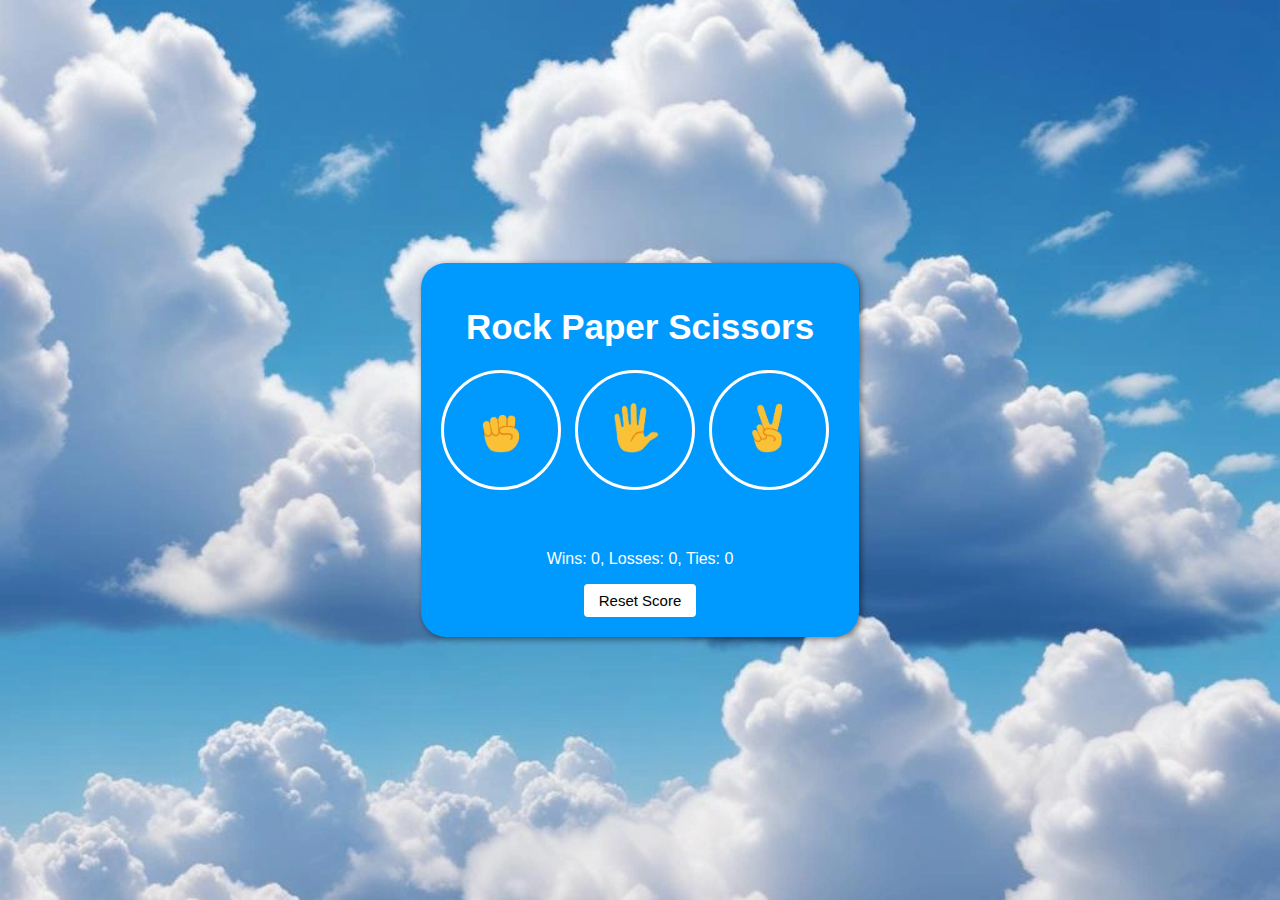
<file: rock-paper-scissors/index.html>
<!DOCTYPE html>
<html lang="en">
<head> 

  <!--Meta-->
  <meta charset="UTF-8">
  <meta name="viewport" content="width=device-width, initial-scale=1.0">
  <meta http-equiv="X-UA-Compatible" content="IE=edge">
  <!--CSS-->
  <link rel="stylesheet" href="style.css">
  <!--Title-->
  <title>Rock Paper Scissors</title>

</head>

<body>

  <!--Game Container-->
  <section class="game-container">
    <h1 class="title">Rock Paper Scissors</h1>

    <button onclick="
      makeMove('rock');
    " class="move-button">
      <img class="move-icon" src="images/rock-emoji.png" alt="rock-emoji">
    </button>

    <button onclick="
      makeMove('paper');
    " class="move-button">
      <img class="move-icon" src="images/paper-emoji.png" alt="paper-emoji">
    </button>

    <button onclick="
      makeMove('scissors');
    " class="move-button">
      <img class="move-icon" src="images/scissors-emoji.png" alt="scissors-emoji">
    </button>

    <p class="result js-result"></p>
    <p class="js-moves-chosen"></p>

    <p class="score js-score"></p>
    <button class="reset-score-button" onclick="
      resetScore();
    ">
      Reset Score
    </button>
  </section>

  <!--JavaScript-->
  <script>
    let score = {
      wins: 0,
      losses: 0,
      ties: 0
    };

    const savedScore = JSON.parse(localStorage.getItem('score'));
    if (savedScore) {
      score = savedScore;
    }

    updateScoreElement();

    function makeMove(playerMove) {
      const computerMove = pickComputerMove();
      const resultElement = document.querySelector('.js-result');

      if (playerMove === computerMove) {
        resultElement.innerHTML = `Tie.`;
        score.ties += 1;

      } else if (
        (playerMove === 'rock' && computerMove === 'scissors') ||
        (playerMove === 'paper' && computerMove === 'rock') ||
        (playerMove === 'scissors' && computerMove === 'paper')
      ) {
        resultElement.innerHTML = `You win.`;
        score.wins += 1;

      } else {
        resultElement.innerHTML = `You lose.`;
        score.losses += 1;
      }

      const movesElement = document.querySelector('.js-moves-chosen');
      movesElement.innerHTML = `
        You
        <img src="images/${playerMove}-emoji.png" class="move-icon">
        <img src="images/${computerMove}-emoji.png" class="move-icon">
        Computer
      `;

      updateScoreElement();
      localStorage.setItem('score', JSON.stringify(score));
    }

    function resetScore() {
      score = {
        wins: 0,
        losses: 0,
        ties: 0
      };

      updateScoreElement();
      localStorage.removeItem('score');
    }

    function pickComputerMove() {
      const randomNumber = Math.random();
      let computerMove;

      if (randomNumber < (1 / 3)) {
        computerMove = 'rock';
      } else if (randomNumber < (2 / 3)) {
        computerMove = 'paper';
      } else {
        computerMove = 'scissors';
      }

      return computerMove;
    }

    function updateScoreElement() {
      document.querySelector('.js-score').innerHTML = `
        Wins: ${score.wins}, Losses: ${score.losses}, Ties: ${score.ties}
      `;
    }
  </script>
</body>
</html>
</file>
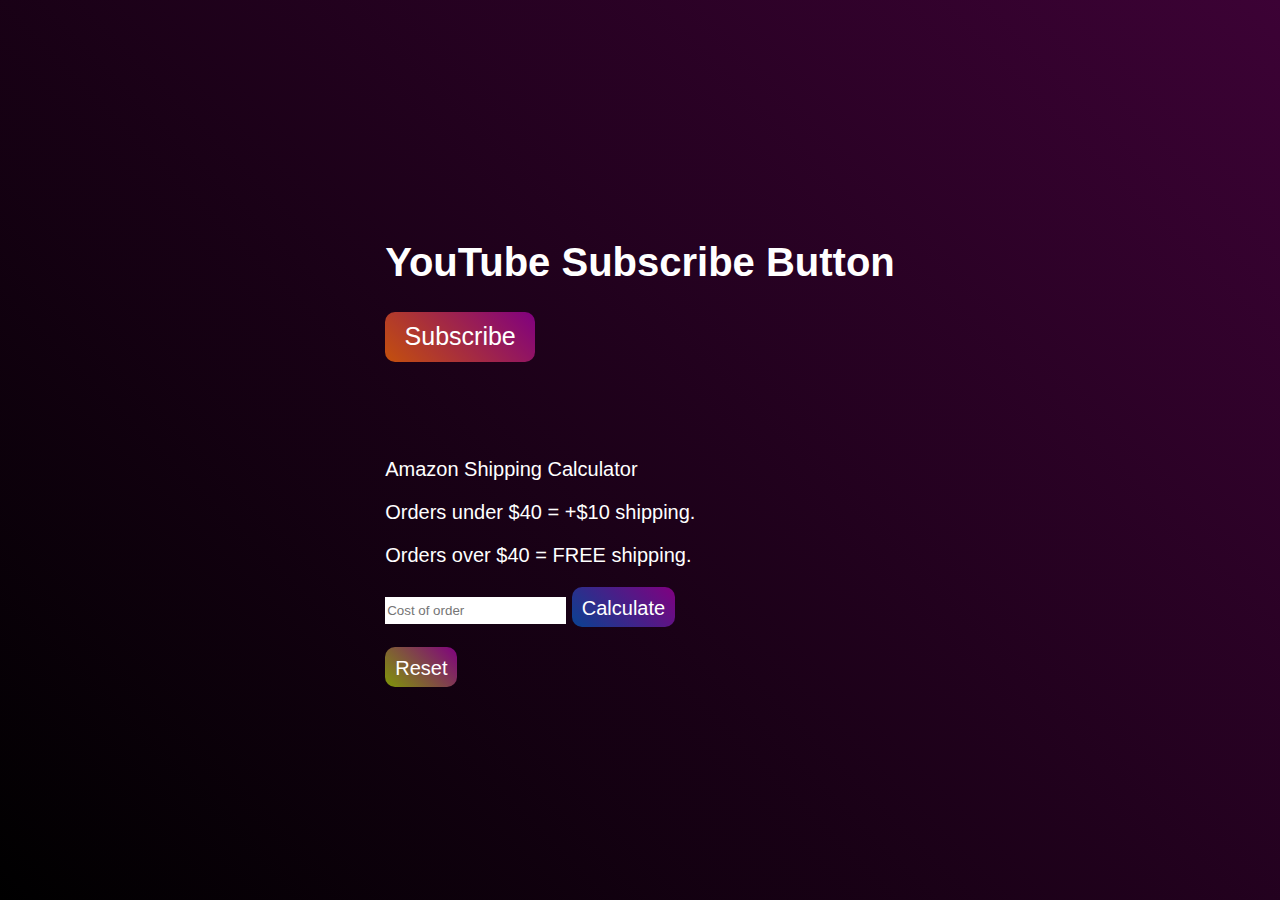
<file: subscribe-button-and-shipping-calculator/index.html>
<!DOCTYPE html>
<html lang="en">
<head>
  <!--Meta-->
  <meta charset="UTF-8">
  <meta name="viewport" content="width=device-width, initial-scale=1.0">
  <!--JavaScript-->
  <script defer src="script.js"></script>
  <!--CSS-->
  <link rel="stylesheet" href="style.css">
  <!--Title-->
  <title>Subscribe Button and Shipping Calculator</title>

</head>
<body>

  <!--YouTube Subscribe Button-->
  <section class="container">

    <div class="youtube-button">

      <h1 class="subscribe-title">YouTube Subscribe Button</h1>

      <button class="subscribe-button js-subscribe-button" onclick="
        subscribe();
      ">Subscribe</button>

    </div>

    <br>
    <br>

    <!--Shipping Calculator-->
    <div class="shipping-calculator">

      <p>Amazon Shipping Calculator</p>

      <p>Orders under $40 = +$10 shipping.</p>

      <p>Orders over $40 = FREE shipping.</p>

      <input class="js-calculate-button calculate-box" type="text" placeholder="Cost of order" required onkeydown="
        handleCostKeydown(event)
      ">
      <button class="calculate-button" onclick="
        calculateTotal();
      ">Calculate</button>

      <p class="js-total"></p>

      <button class="reset-button js-reset-button" onclick="
        resetTotal()
      ">Reset</button>

    </div>
  </section>
</body>
</html>
</file>
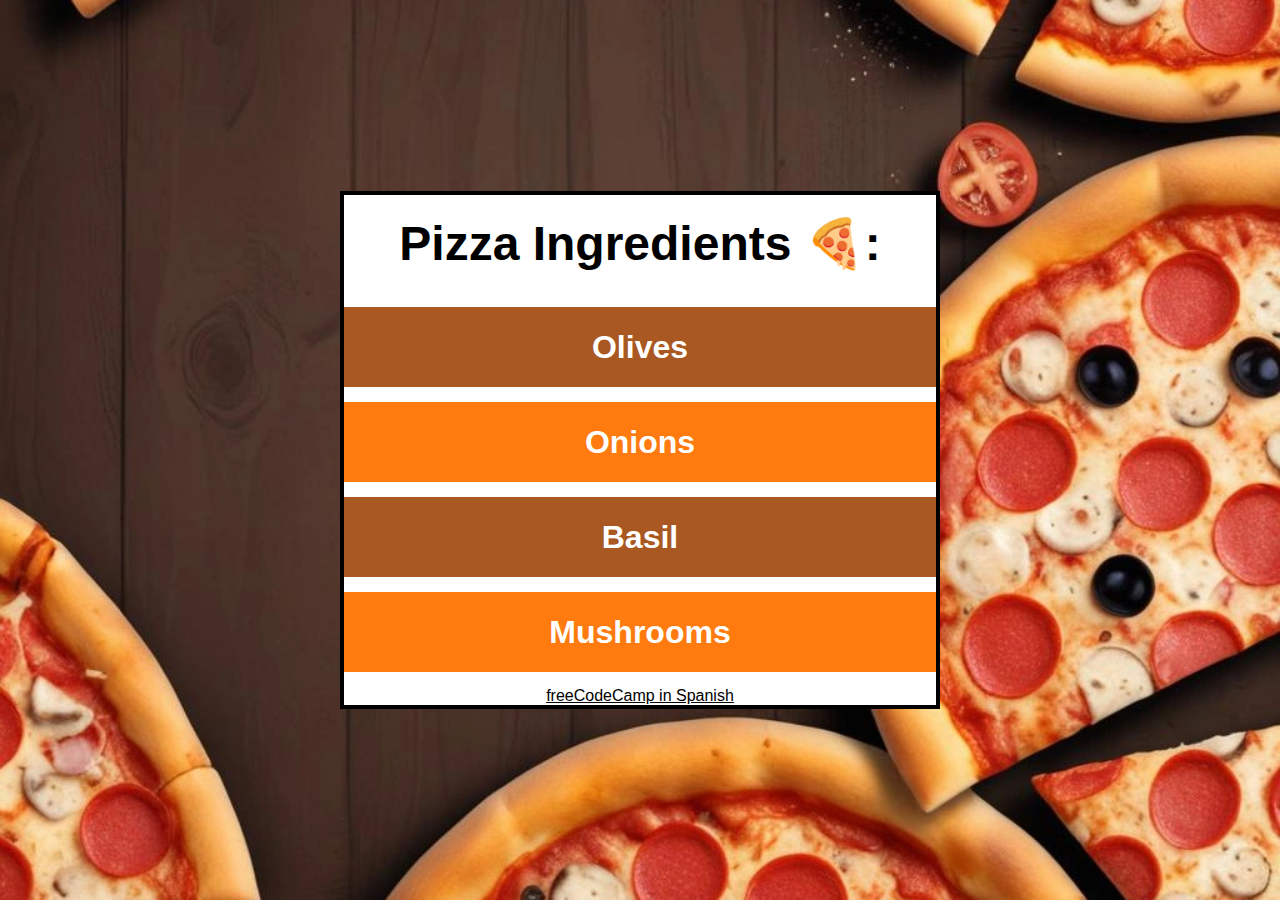
<file: projects/js-dom-manipulation/index.html>
<!DOCTYPE html>
<html lang="en">

<head>
  <!--Meta-->
  <meta charset="UTF-8">
  <meta http-equiv="X-UA-Compatible" content="IE=edge">
  <meta name="viewport" content="width=device-width, initial-scale=1.0">
  <!--JavaScript-->
  <script src="app.js" defer></script>
  <!--Css-->
  <link rel="stylesheet" href="style.css">
  <!--Fav Icon-->
  <link rel="icon" type="image/png" href="images/pizza-icon.png">
  <!--Title-->
  <title>Pizza Ingredients</title>
</head>

<body>
  <main>
    <!--Container Ingredients-->
    <section id="container-ingredients">

      <h1 id="titulo">Pizza Ingredients 🍕:</h1>

      <ul id="list-ingredients">

        <li class="ingredients background-brown" id="olives">Olives</li>
        <li class="ingredients background-orange" id="onions">Onions</li>
        <li class="ingredients background-brown" id="basil">Basil</li>
        <li class="ingredients background-orange" id="mushrooms">Mushrooms</li>

      </ul>

      <a href="https://www.freecodecamp.org/espanol/" target="_blank">freeCodeCamp in Spanish</a>

    </section>
  </main>

</body>

</html>
</file>
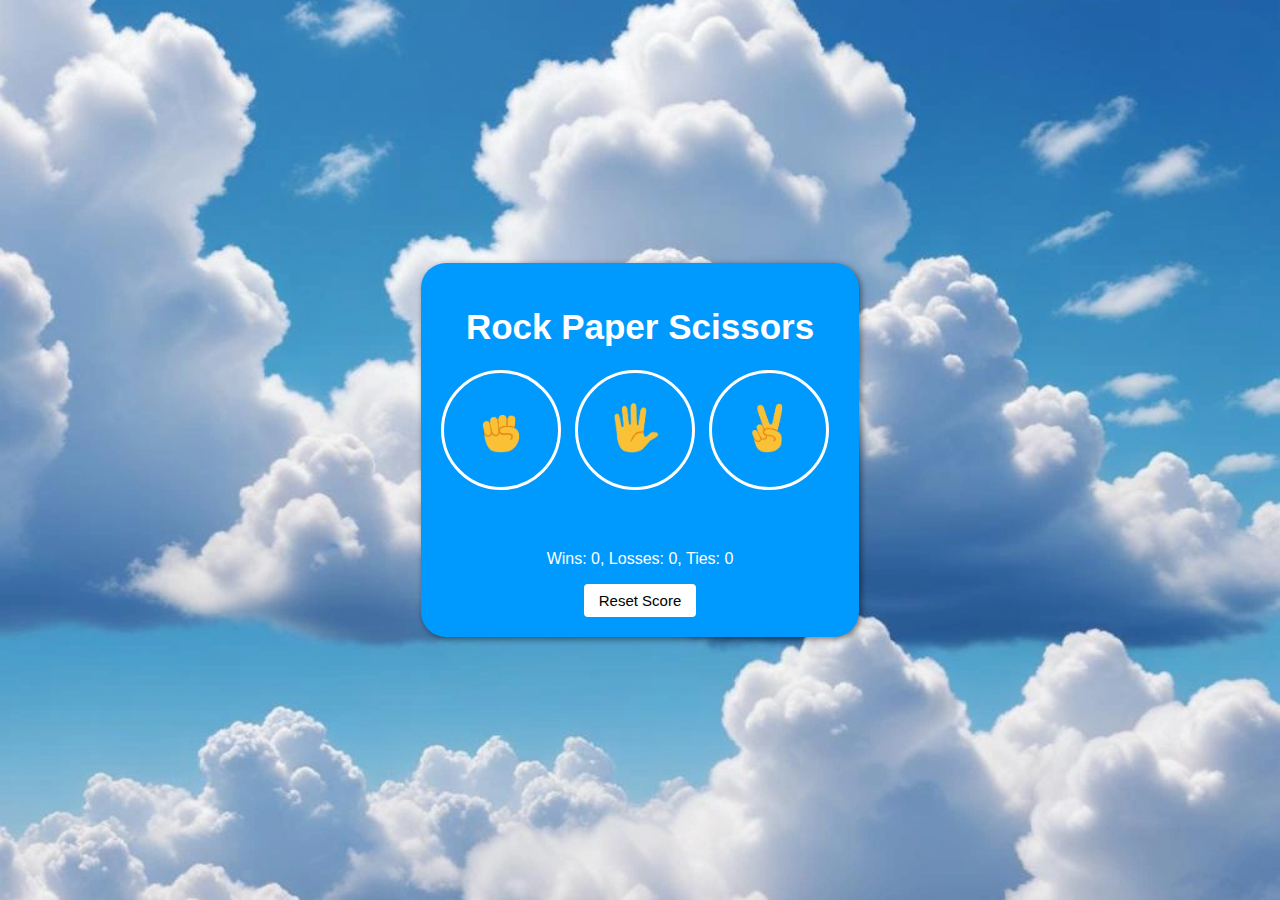
<file: projects/rock-paper-scissors/index.html>
<!DOCTYPE html>
<html lang="en">
<head> 

  <!--Meta-->
  <meta charset="UTF-8">
  <meta name="viewport" content="width=device-width, initial-scale=1.0">
  <meta http-equiv="X-UA-Compatible" content="IE=edge">
  <!--CSS-->
  <link rel="stylesheet" href="style.css">
  <!--Title-->
  <title>Rock Paper Scissors</title>

</head>

<body>

  <!--Game Container-->
  <section class="game-container">
    <h1 class="title">Rock Paper Scissors</h1>

    <button onclick="
      makeMove('rock');
    " class="move-button">
      <img class="move-icon" src="images/rock-emoji.png" alt="rock-emoji">
    </button>

    <button onclick="
      makeMove('paper');
    " class="move-button">
      <img class="move-icon" src="images/paper-emoji.png" alt="paper-emoji">
    </button>

    <button onclick="
      makeMove('scissors');
    " class="move-button">
      <img class="move-icon" src="images/scissors-emoji.png" alt="scissors-emoji">
    </button>

    <p class="result js-result"></p>
    <p class="js-moves-chosen"></p>

    <p class="score js-score"></p>
    <button class="reset-score-button" onclick="
      resetScore();
    ">
      Reset Score
    </button>
  </section>

  <!--JavaScript-->
  <script>
    let score = {
      wins: 0,
      losses: 0,
      ties: 0
    };

    const savedScore = JSON.parse(localStorage.getItem('score'));
    if (savedScore) {
      score = savedScore;
    }

    updateScoreElement();

    function makeMove(playerMove) {
      const computerMove = pickComputerMove();
      const resultElement = document.querySelector('.js-result');

      if (playerMove === computerMove) {
        resultElement.innerHTML = `Tie.`;
        score.ties += 1;

      } else if (
        (playerMove === 'rock' && computerMove === 'scissors') ||
        (playerMove === 'paper' && computerMove === 'rock') ||
        (playerMove === 'scissors' && computerMove === 'paper')
      ) {
        resultElement.innerHTML = `You win.`;
        score.wins += 1;

      } else {
        resultElement.innerHTML = `You lose.`;
        score.losses += 1;
      }

      const movesElement = document.querySelector('.js-moves-chosen');
      movesElement.innerHTML = `
        You
        <img src="images/${playerMove}-emoji.png" class="move-icon">
        <img src="images/${computerMove}-emoji.png" class="move-icon">
        Computer
      `;

      updateScoreElement();
      localStorage.setItem('score', JSON.stringify(score));
    }

    function resetScore() {
      score = {
        wins: 0,
        losses: 0,
        ties: 0
      };

      updateScoreElement();
      localStorage.removeItem('score');
    }

    function pickComputerMove() {
      const randomNumber = Math.random();
      let computerMove;

      if (randomNumber < (1 / 3)) {
        computerMove = 'rock';
      } else if (randomNumber < (2 / 3)) {
        computerMove = 'paper';
      } else {
        computerMove = 'scissors';
      }

      return computerMove;
    }

    function updateScoreElement() {
      document.querySelector('.js-score').innerHTML = `
        Wins: ${score.wins}, Losses: ${score.losses}, Ties: ${score.ties}
      `;
    }
  </script>
</body>
</html>
</file>
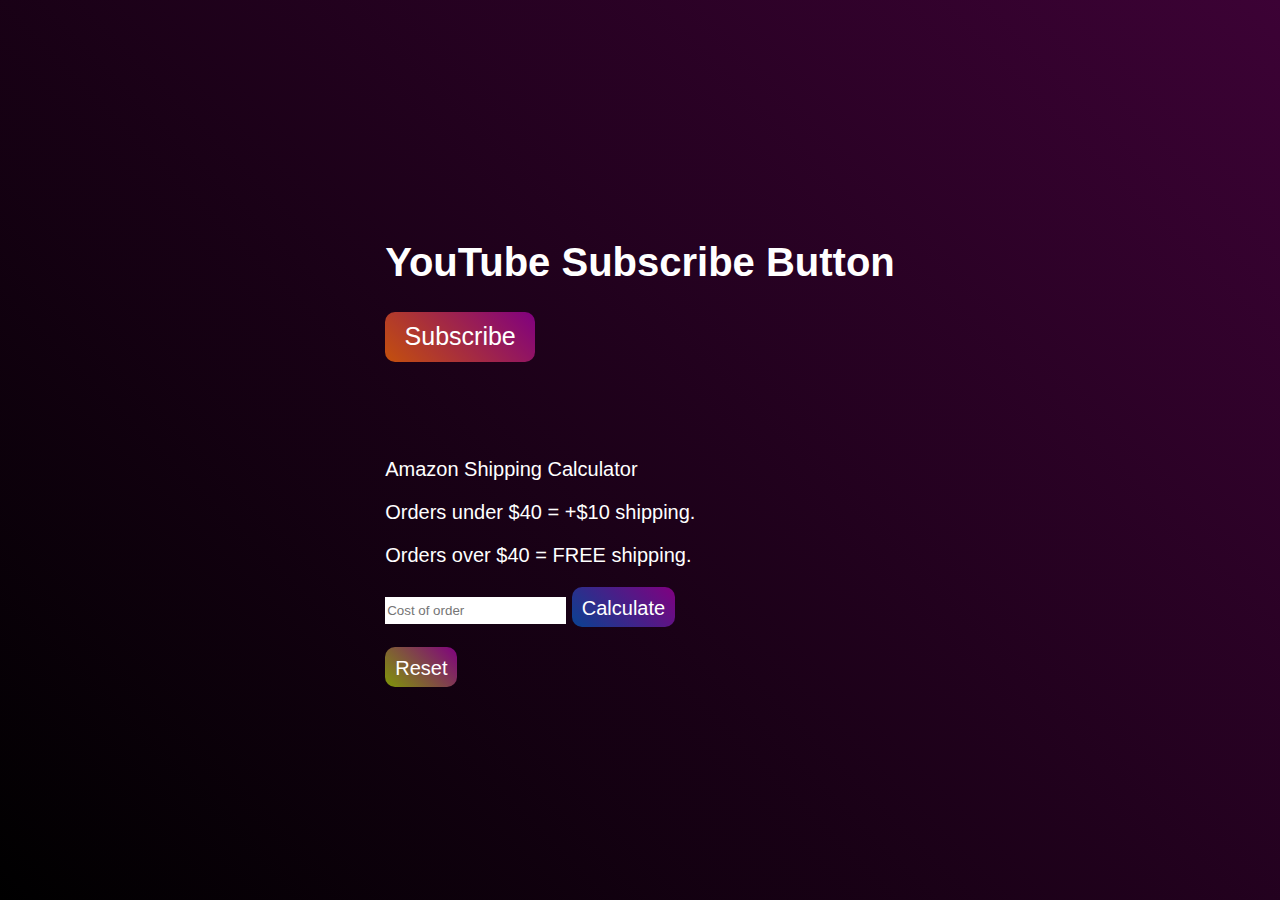
<file: projects/subscribe-button-and-shipping-calculator/index.html>
<!DOCTYPE html>
<html lang="en">
<head>
  <!--Meta-->
  <meta charset="UTF-8">
  <meta name="viewport" content="width=device-width, initial-scale=1.0">
  <!--JavaScript-->
  <script defer src="script.js"></script>
  <!--CSS-->
  <link rel="stylesheet" href="style.css">
  <!--Title-->
  <title>Subscribe Button and Shipping Calculator</title>

</head>
<body>

  <!--YouTube Subscribe Button-->
  <section class="container">

    <div class="youtube-button">

      <h1 class="subscribe-title">YouTube Subscribe Button</h1>

      <button class="subscribe-button js-subscribe-button" onclick="
        subscribe();
      ">Subscribe</button>

    </div>

    <br>
    <br>

    <!--Shipping Calculator-->
    <div class="shipping-calculator">

      <p>Amazon Shipping Calculator</p>

      <p>Orders under $40 = +$10 shipping.</p>

      <p>Orders over $40 = FREE shipping.</p>

      <input class="js-calculate-button calculate-box" type="text" placeholder="Cost of order" required onkeydown="
        handleCostKeydown(event)
      ">
      <button class="calculate-button" onclick="
        calculateTotal();
      ">Calculate</button>

      <p class="js-total"></p>

      <button class="reset-button js-reset-button" onclick="
        resetTotal()
      ">Reset</button>

    </div>
  </section>
</body>
</html>
</file>
<file: rock-paper-scissors/style.css>
body {
  background-image: url(images/cloud-background.webp);
  background-position: center;
  background-size: cover;
  background-repeat: no-repeat;
  color: white;
  font-family: Arial;
  display: flex;
  justify-content: center;
  align-items: center;
  min-height: 100vh;
  margin: 0;
}

.game-container {
  box-sizing: border-box;
  padding: 20px;
  border-radius: 25px;
  text-align: center;
  background-color: #009aff;
  box-shadow: 2px 2px 6px rgba(0, 0, 0, 0.5);
}

.title {
  font-size: 35px;
  font-weight: bold;
}

.move-icon {
  height: 50px;
}

.move-button {
  width: 120px;
  height: 120px;
  border-radius: 60px;
  border: 3px solid white;

  background-color: transparent;
  margin-right: 10px;
  cursor: pointer;
}

.result {
  font-size: 25px;
  font-weight: bold;
  margin-top: 50px;
}

.score {
  margin-top: 60px;
}

.reset-score-button {
  background-color: white;
  border: none;
  font-size: 15px;
  padding: 8px 15px;
  cursor: pointer;
  border-radius: 4px;
}
</file>
<file: subscribe-button-and-shipping-calculator/style.css>
body {
  margin: 0;
  padding: 0;
  font-family: Arial, Helvetica, sans-serif;
  color: white;
  background: linear-gradient(45deg, black, #3c0235);
  display: flex;
  flex-direction: column;
  justify-content: center;
  align-items: center;
  height: 100vh;
}

/* YouTube Subscribe Button */

.subscribe-title {
  font-size: 40px;
}

.subscribe-button {
  height: 50px;
  width: 150px;
  background: linear-gradient(45deg, #c4500c, purple);
  border: none;
  border-radius: 10px;
  font-size: 25px;
  color: white;
  cursor: pointer;
}

/* Shipping Calculator */

.shipping-calculator {
  margin-top: 60px;
  font-size: 20px;
}

.calculate-box {
  height: 25px;
  border: none;
}

.calculate-box:focus {
  outline: none;
}

.calculate-button {
  height: 40px;
  border: none;
  border-radius: 10px;
  font-size: 20px;
  padding: 10px;
  background: linear-gradient(45deg, #094291, purple);
  color: white;
  cursor: pointer;
}

.reset-button {
  height: 40px;
  border: none;
  border-radius: 10px;
  font-size: 20px;
  padding: 10px;
  background: linear-gradient(45deg, #7f9708, purple);
  color: white;
  cursor: pointer;
}
</file>
<file: projects/js-dom-manipulation/style.css>
* {
  margin: 0;
  padding: 0;
  box-sizing: border-box;
  font-family: 'Lato', sans-serif;
}

body {
  background-image: url(images/pizza-background.webp);
  background-size: cover;
  background-position: center;
  background-repeat: no-repeat;
  display: flex;
  justify-content: center;
  align-items: center;
  height: 100vh;
  text-align: center;
}


/* Container Ingredients */
#container-ingredients {
  display: flex;
  flex-wrap: wrap;
  justify-content: center;
  align-items: center;
  min-height: 40vh;
  width: 80vh;
  max-width: 600px;
  background-color: white;
  border: 4px solid black;
}

#titulo {
  font-size: 3rem;
  width: 100%;
  margin: 20px 10px;
}

ul {
  width: 100%;
  height: 100%;
}

.ingredients {
  font-size: 2rem;
  font-weight: bold;
  color: white;
  display: flex;
  flex-wrap: wrap;
  justify-content: center;
  align-items: center;
  width: 100%;
  height: 80px;
  margin: 15px 0;
}

.background-brown {
  background-color: #aa5822;
}

.background-orange {
  background-color: #ff7b0f;
}

a {
  color: black;
}

a:hover {
  color: #ff7b0f;
}
</file>
<file: projects/rock-paper-scissors/style.css>
body {
  background-image: url(images/cloud-background.webp);
  background-position: center;
  background-size: cover;
  background-repeat: no-repeat;
  color: white;
  font-family: Arial;
  display: flex;
  justify-content: center;
  align-items: center;
  min-height: 100vh;
  margin: 0;
}

.game-container {
  box-sizing: border-box;
  padding: 20px;
  border-radius: 25px;
  text-align: center;
  background-color: #009aff;
  box-shadow: 2px 2px 6px rgba(0, 0, 0, 0.5);
}

.title {
  font-size: 35px;
  font-weight: bold;
}

.move-icon {
  height: 50px;
}

.move-button {
  width: 120px;
  height: 120px;
  border-radius: 60px;
  border: 3px solid white;

  background-color: transparent;
  margin-right: 10px;
  cursor: pointer;
}

.result {
  font-size: 25px;
  font-weight: bold;
  margin-top: 50px;
}

.score {
  margin-top: 60px;
}

.reset-score-button {
  background-color: white;
  border: none;
  font-size: 15px;
  padding: 8px 15px;
  cursor: pointer;
  border-radius: 4px;
}
</file>
<file: projects/subscribe-button-and-shipping-calculator/style.css>
body {
  margin: 0;
  padding: 0;
  font-family: Arial, Helvetica, sans-serif;
  color: white;
  background: linear-gradient(45deg, black, #3c0235);
  display: flex;
  flex-direction: column;
  justify-content: center;
  align-items: center;
  height: 100vh;
}

/* YouTube Subscribe Button */

.subscribe-title {
  font-size: 40px;
}

.subscribe-button {
  height: 50px;
  width: 150px;
  background: linear-gradient(45deg, #c4500c, purple);
  border: none;
  border-radius: 10px;
  font-size: 25px;
  color: white;
  cursor: pointer;
}

/* Shipping Calculator */

.shipping-calculator {
  margin-top: 60px;
  font-size: 20px;
}

.calculate-box {
  height: 25px;
  border: none;
}

.calculate-box:focus {
  outline: none;
}

.calculate-button {
  height: 40px;
  border: none;
  border-radius: 10px;
  font-size: 20px;
  padding: 10px;
  background: linear-gradient(45deg, #094291, purple);
  color: white;
  cursor: pointer;
}

.reset-button {
  height: 40px;
  border: none;
  border-radius: 10px;
  font-size: 20px;
  padding: 10px;
  background: linear-gradient(45deg, #7f9708, purple);
  color: white;
  cursor: pointer;
}
</file>
